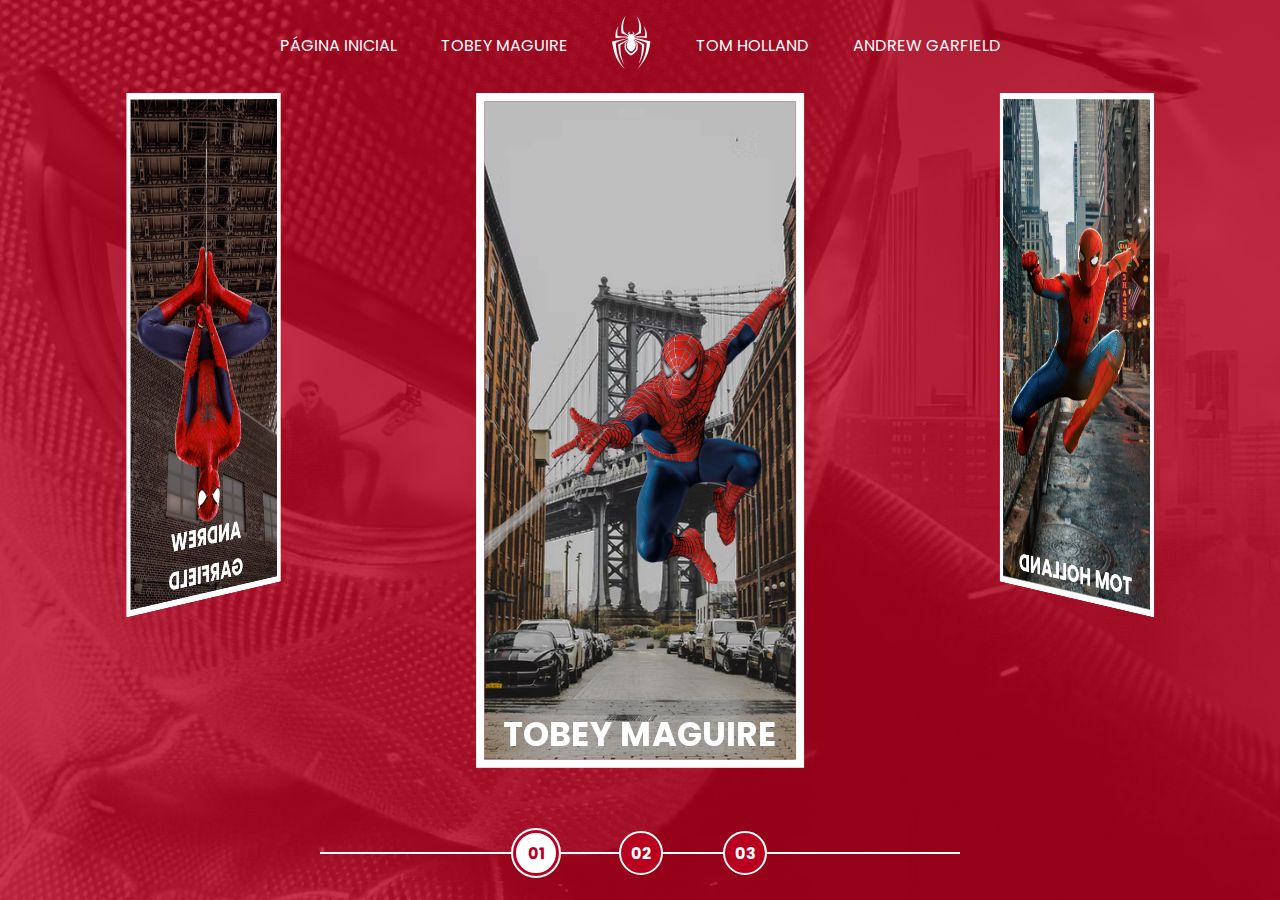
<file: Projeto Spider-Man HTML CSS JS/index.html>
<!DOCTYPE html>
<html lang="en">
<head>
  <meta charset="UTF-8">
  <meta http-equiv="X-UA-Compatible" content="IE=edge">
  <meta name="viewport" content="width=device-width, initial-scale=1.0">
  <link rel="stylesheet" href="./assets/css/home-page-styles.css">
  <script src="./assets/scripts/script.js"></script>
  <title>Spider-Man | Multiversos</title>
</head>
<body>
  <nav class="s-menu">
    <ul>
      <li class="s-menu__item">
        <a href="/">Página Inicial</a>
      </li>
      <li class="s-menu__item">
        <a href="#">Tobey Maguire</a>
      </li>
      <li class="s-menu__item s-menu__icon">
        <img src="./assets/images/icons/spider.svg" alt="Spider-Man Multiverse">
      </li>
      <li class="s-menu__item">
        <a href="#">Tom Holland</a>
      </li>
      <li class="s-menu__item">
        <a href="#">Andrew Garfield</a>
      </li>
    </ul>
  </nav>
  <div class="s-container">
    <div class="s-cards-carousel" style="transform: translateZ(-40vw) rotateY(0deg);">
      <a href="./pages/tobey-maguire/spiderman1.html" class="s-card" id="spider-man-01">
        <img class="s-card__background" src="./assets/images/pic-sm-bg-01.jpg">
        <img class="s-card__image" src="./assets/images/spider-man-01.png" alt="Tobey Maguire">
        <h2 class="s-card__title">Tobey Maguire</h2>
      </a>
      <a href="./pages/tom-holland/spiderman1.html" class="s-card" id="spider-man-02">
        <img class="s-card__background" src="./assets/images/pic-sm-bg-02.jpg">
        <img class="s-card__image" src="./assets/images/spider-man-02.png" alt="Tom Holland">
        <h2 class="s-card__title">Tom Holland</h2>
      </a>
      <a href="./pages/andrew-garfield/spiderman1.html" class="s-card" id="spider-man-03">
        <img class="s-card__background" src="./assets/images/pic-sm-bg-03.jpg">
        <img class="s-card__image" src="./assets/images/spider-man-03.png" alt="Andrew Garfield">
        <h2 class="s-card__title">Andrew Garfield</h2>
      </a>
    </div>
  </div>

  <div class="s-controller">
    <div id="1" onclick="selectCarouselItem(this)" class="s-controller__button s-controller__button--active">
      01
    </div>
    <div id="2" onclick="selectCarouselItem(this)" class="s-controller__button">
      02
    </div>
    <div id="3" onclick="selectCarouselItem(this)" class="s-controller__button">
      03
    </div>
    <div class="s-controller__line"></div>
  </div>
</body>
</html>
</file>
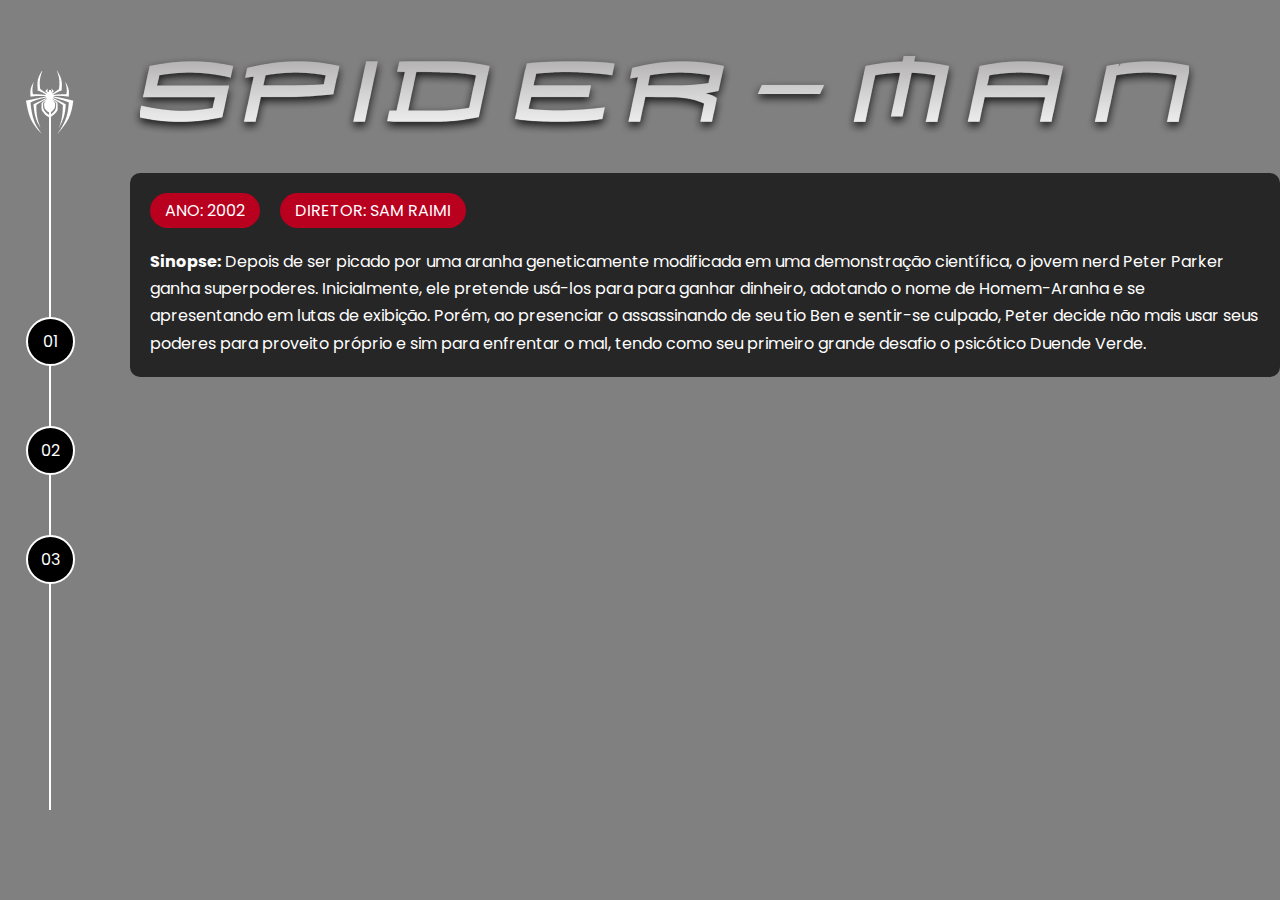
<file: Projeto Spider-Man HTML CSS JS/assets/pages/tobey-maguire/spiderman1.html>
<!DOCTYPE html>
<html lang="en">

<head>
  <meta charset="UTF-8">
  <meta http-equiv="X-UA-Compatible" content="IE=edge">
  <meta name="viewport" content="width=device-width, initial-scale=1.0">
  <link rel="stylesheet" href="../../css/internal.css">
  <title>Spiderman | Multiversos</title>
</head>

<body>
  <div class="s-wrapper">
    <div class="s-left-column">
      <nav class="navigator">
        <!-- nav>ul>li*3>a -->
        <div class="navigator__icon">
          <a href="../../../index.html">
            <img src="../../images/icons/spiderman1.png">
          </a>
        </div>
        <ul>
          <li><a href="#01">01</a></li>
          <li><a href="#02">02</a></li>
          <li><a href="#03">03</a></li>
        </ul>
      </nav>
    </div>
    <div class="s-main-content">
      <div class="s-main-content__top">
        <div class="s-logo">
          <img src="../../images/spiderman-tobey/movie-01/logo.png" alt="Spiderman (2002)">
        </div>

        <div class="s-description">
          <div class="pills">
            <ul>
              <li>Ano: 2002</li>
              <li>Diretor: Sam Raimi</li>
            </ul>
          </div>

          <div class="s-description__text">
            <p><strong>Sinopse:</strong>&nbsp;Depois de ser picado por uma aranha geneticamente modificada em uma
              demonstração científica, o jovem nerd Peter Parker ganha superpoderes. Inicialmente, ele pretende usá-los
              para para ganhar dinheiro, adotando o nome de Homem-Aranha e se apresentando em lutas de exibição. Porém,
              ao presenciar o assassinando de seu tio Ben e sentir-se culpado, Peter decide não mais usar seus poderes
              para proveito próprio e sim para enfrentar o mal, tendo como seu primeiro grande desafio o psicótico
              Duende Verde.</p>
          </div>

      </div>
      <div class="s-main-content__bottom">

      </div>
    </div>
</body>

</html>
</file>
<file: Projeto Spider-Man HTML CSS JS/assets/css/home-page-styles.css>
@import url('reset.css');
@import url('global.css');

body {
  background-color: var(--primary-color);
}

body::before {
  content: "";
  background-image: url('../images/spider-man-background.jpg');
  background-repeat: no-repeat;
  background-position: center;
  background-size: cover;
  width: 100%;
  height: 100%;
  position: absolute;
  opacity: 0.2;
  transition: background-image 1s ease-in-out, opacity 1s ease-in-out;
}

.s-menu {
  padding: 1rem 0;
  width: 100%;
  text-align: center;
  position: relative;
}

.s-menu__item {
  display: inline-block;
  text-transform: uppercase;
  margin: 0 1.25rem;
}

.s-menu__icon {
  width: 2.5rem;
  margin: 0 1.25rem;
  vertical-align: middle;
}

.s-container {
  position: relative;
  display: flex;
  align-items: center;
  justify-content: space-evenly;
  perspective: 3000px;
}

.s-card {
  border: 0.5rem solid white;
  width: 100%;
  height: 70vh;
  position: absolute;
  transition: filter .5s ease-in-out;
}

.s-card:nth-child(1) {
  transform: rotateY(0deg) translateZ(50vw);
}

.s-card:nth-child(2) {
  transform: rotateY(120deg) translateZ(50vw);
}

.s-card:nth-child(3) {
  transform: rotateY(240deg) translateZ(50vw);
}

.s-card__background {
  width: 100%;
  height: 100%;
  object-fit: cover;
  position: absolute;
  opacity: 1;
  transition: opacity 1s ease-in-out; /*transição do background do card*/
}

.s-card__image {
  width: 100%;
  height: 100%;
  object-fit: contain; /*arrumando o tamanho*/
  position: relative;
  transition: 1s ease-in-out; /*transição da imagem do card*/
}

.s-card__title {
  font-size: 2rem;
  text-transform: uppercase;
  text-align: center;
  position: absolute;
  width: 100%;
  bottom: 0;
  transition: bottom 1s ease-in-out;
}

.s-controller {
  position: absolute;
  display: flex;
  justify-content: center;
  align-items: center;
  margin-top: 3rem;
  bottom: 1.5rem;
  width: 100%;
}

.s-controller__button {
  display: flex;
  align-items: center;
  justify-content: center;
  width: 2.5rem;
  height: 2.5rem;
  border: 2px solid white;
  border-radius: 50%; /* Arredondamento perfeito*/
  background-color: var(--primary-color);
  text-align: center;
  font-size: 1rem;
  font-weight: bold;
  cursor: pointer; /* Mudar o cursor */
  z-index: 1; /* Linha não cobrir os circulos*/
  transition: transform 0.3s ease-in-out; /* transição lenta ao começo e permanece sem alteracao ao final*/
}

.s-controller__button:hover { /* Ao passar o  mouse por cima ele aumenta o circulo*/
  transform: scale(1.1);
}

.s-controller__button:nth-child(2) { /*Pegar o segundo elemento com essa classe*/
  margin: 0 3.75rem;
}

.s-controller__button--active {
  background-color: white;
  color: var(--primary-color);
  border: 0.1875rem solid var(--primary-color);
  outline: 0.125rem solid white;
}

.s-controller__line {
  background-color: white;
  width: 50%;
  height: 2px;
  position: absolute; /* Circulo ficar acima da linha*/
}

/* Hover Animation */

.s-card--hovered .s-card__background {
  cursor: pointer;
  opacity: 0;
}

.s-card--hovered .s-card__image {
  transform: scale(1.6);
  filter: drop-shadow(30px 10px 4px rgba(0, 0, 0, .5));
}

body#spider-man-01-hovered::before {
  background-image: url('../images/pic-sm-bg-01.jpg');
}

body#spider-man-02-hovered::before {
  background-image: url('../images/pic-sm-bg-02.jpg');
}

body#spider-man-03-hovered::before {
  background-image: url('../images/pic-sm-bg-03.jpg');
}

body[id^="spider-man-"]::before {
  opacity: 1;
}

body[id^="spider-man-"] .s-card:not(.s-card--hovered) {
  filter: grayscale(100%);
}

.s-card--hovered .s-card__title {
  bottom: 50%;
}

.s-cards-carousel {
  display: flex;
  justify-content: center;
  width: calc(100vw / 3 - 10%);
  transform-style: preserve-3d;
  transition: transform 0.4s ease-in;
}
</file>
<file: Projeto Spider-Man HTML CSS JS/assets/css/internal.css>
@import url('../css/reset.css');
@import url('../css/global.css');
@import url('../css/Componentes/pills.css');

.s-wrapper {
    display: flex;
    height: 100vh;
    flex-flow: row nowrap;
    background-color: aqua;
}

.s-wrapper .s-left-column {
    width: 6.25rem;
    height: 100%;
    display: flex;
    justify-content: center;
    align-items: center;
    position: fixed;
    padding-right: 50px;
    left: 0;
    top: 0;
    position: absolute;
}

.s-wrapper .s-main-content {
    height: 100%;
    width: 100%;
    background-color: gray;
    padding-left: 1.875rem
}

.navigator {
    height: 80vh;
    display: flex;
    justify-content: center;
    align-items: center;
    width: 100%;
    position: relative;
}

.navigator ul li {
    margin: 60px 0;
}

.navigator ul li:first-child {
    margin-top: 0;
}

.navigator ul li:last-child {
    margin-bottom: 0;
}

.navigator ul li a {
    color: white;
    border: solid 2px white;
    width: 45px;
    height: 45px;
    border-radius: 50%;
    background-color: black;
    display: flex;
    align-items: center;
    justify-content: center;
}

.navigator::before {
    content: '';
    position: absolute;
    top: 0;
    width: 2px;
    height: 100%;
    background-color: white;
    position: relative;
}

.navigator ul {
    position: absolute;
}

.navigator ul li a:hover,
.navigator ul li a.active {
    color: var(--primary-color);
    background-color: white;
}

.navigator .navigator__icon {
    position: absolute;
    top: -20px;
}

.s-wrapper .s-main-content {
    height: 100%;
    width: 100%;
    background-color: gray;
    padding-left: 8.125rem;
}

.s-wrapper .s-main-content__top {
    height: 80vh;
    display: flex;
    flex-direction: column;
    justify-content: flex-start;

}

.s-wrapper .s-main-content__bottom {
    height: 20vh;
    display: flex;
    flex-direction: column;
    justify-content: flex-end;
}

.s-wrapper .s-main-content .s-logo img {
    margin-top: 50px;
    margin-left: 0;
    margin-bottom: 30px;
}

.s-wrapper .s-main-content__top .s-description {
    background-color: rgba(0, 0, 0, .7); /* .7 é para definir opacidade no caso 70% */
    padding: 20px;
    border-radius: 10px;
}

.s-wrapper .s-main-content__top .s-description .s-description__text p {
    color: white;
    line-height: 170%;
}

.s-wrapper .s-main-content__top .s-description .pills {
    margin-bottom: 20px;
}
</file>
